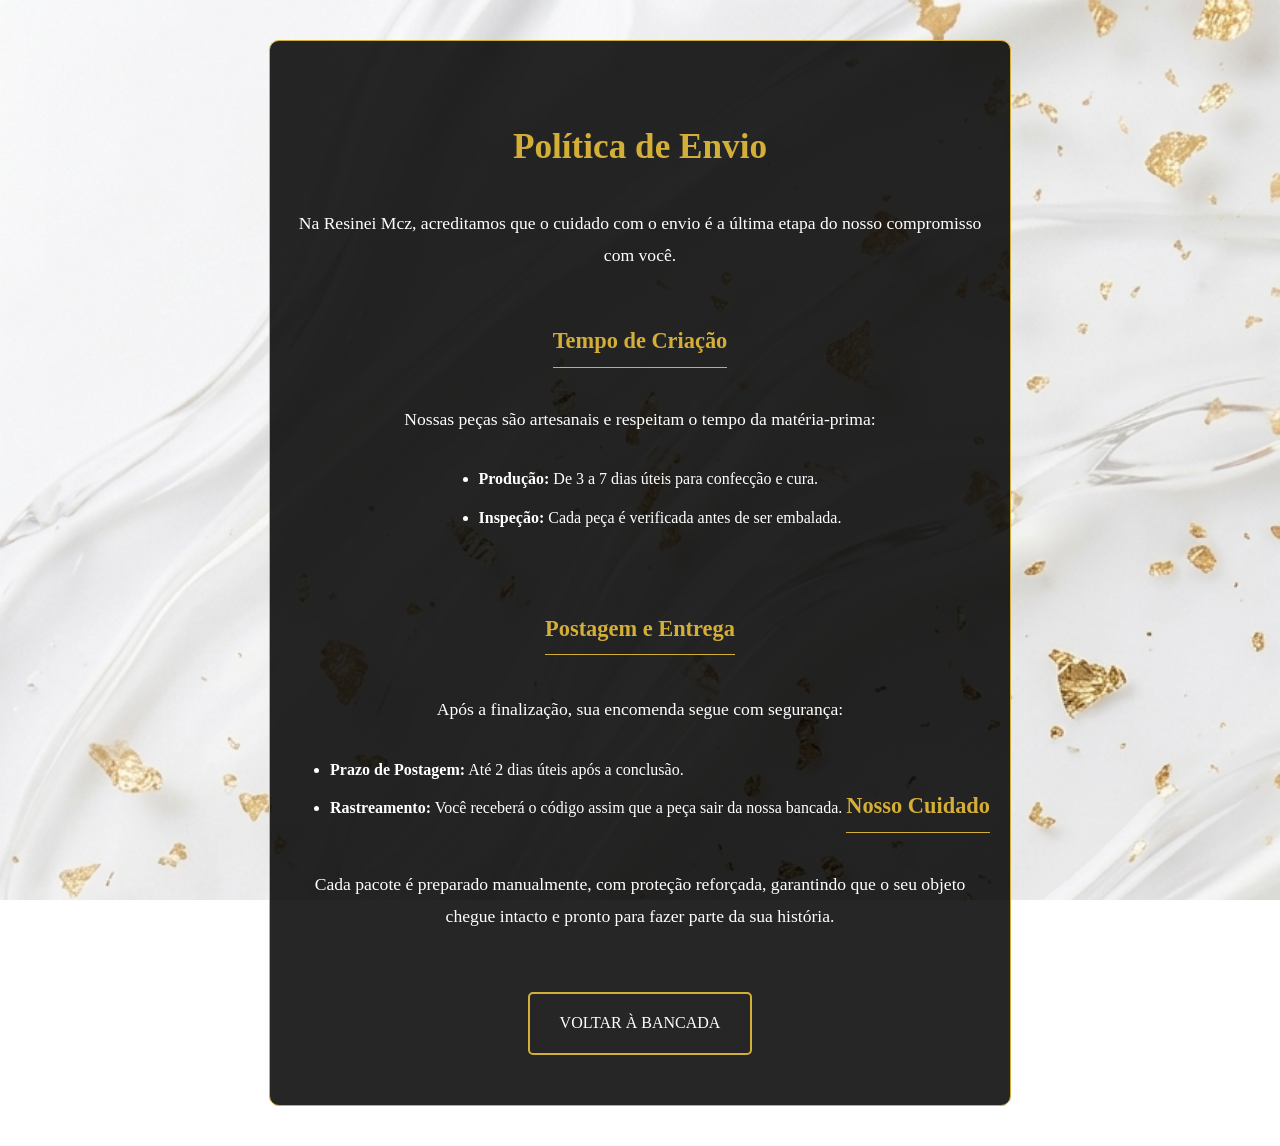
<file: politica-de-envio.html>
<!DOCTYPE html>
<html lang="pt-br">
<head>
  <meta charset="UTF-8">
  <meta name="viewport" content="width=device-width, initial-scale=1.0">
  <title>Política de Envio | Resinei Mcz</title>
  <style>
    body { 
        background-image: url('images/sr.png'); 
        background-size: cover; 
        background-attachment: fixed; 
        color: #fff; 
        font-family: 'Georgia', serif; 
        line-height: 1.8; 
        margin: 0;
        padding: 0;
    }
    .overlay { 
        background: rgba(0, 0, 0, 0.85); 
        padding: 50px 20px; 
        max-width: 700px; 
        margin: 40px auto; 
        text-align: center;
        border: 1px solid #d4af37;
        border-radius: 10px;
    }
    h1 { color: #d4af37; font-size: 2.2rem; margin-bottom: 30px; }
    h2 { color: #d4af37; margin-top: 30px; font-size: 1.4rem; border-bottom: 1px solid #d4af37; display: inline-block; padding-bottom: 5px; }
    p { margin-bottom: 20px; font-size: 1.1rem; }
    ul { text-align: left; display: inline-block; margin-top: 10px; }
    li { margin-bottom: 10px; }
    .btn-nav { 
        display: inline-block; 
        color: #fff; 
        text-decoration: none; 
        padding: 15px 30px; 
        border: 2px solid #d4af37; 
        margin-top: 40px; 
        border-radius: 5px; 
        transition: 0.3s; 
    }
    .btn-nav:hover { background: #d4af37; color: #000; }
  </style>
</head>
<body>
  <div class="overlay">
    <main>
      <h1>Política de Envio</h1>
      
      <p>Na Resinei Mcz, acreditamos que o cuidado com o envio é a última etapa do nosso compromisso com você.</p>

      <h2>Tempo de Criação</h2>
      <p>Nossas peças são artesanais e respeitam o tempo da matéria-prima:</p>
      <ul>
        <li><strong>Produção:</strong> De 3 a 7 dias úteis para confecção e cura.</li>
        <li><strong>Inspeção:</strong> Cada peça é verificada antes de ser embalada.</li>
      </ul>

      <p></p><h2>Postagem e Entrega</h2></p>
      <p>Após a finalização, sua encomenda segue com segurança:</p>
      <ul>
        <li><strong>Prazo de Postagem:</strong> Até 2 dias úteis após a conclusão.</li>
        <li><strong>Rastreamento:</strong> Você receberá o código assim que a peça sair da nossa bancada.</li>
      </ul>

      <h2>Nosso Cuidado</h2>
      <p>Cada pacote é preparado manualmente, com proteção reforçada, garantindo que o seu objeto chegue intacto e pronto para fazer parte da sua história.</p>

      <a href="index.html" class="btn-nav">VOLTAR À BANCADA</a>
    </main>
  </div>
</body>
</html>
</file>
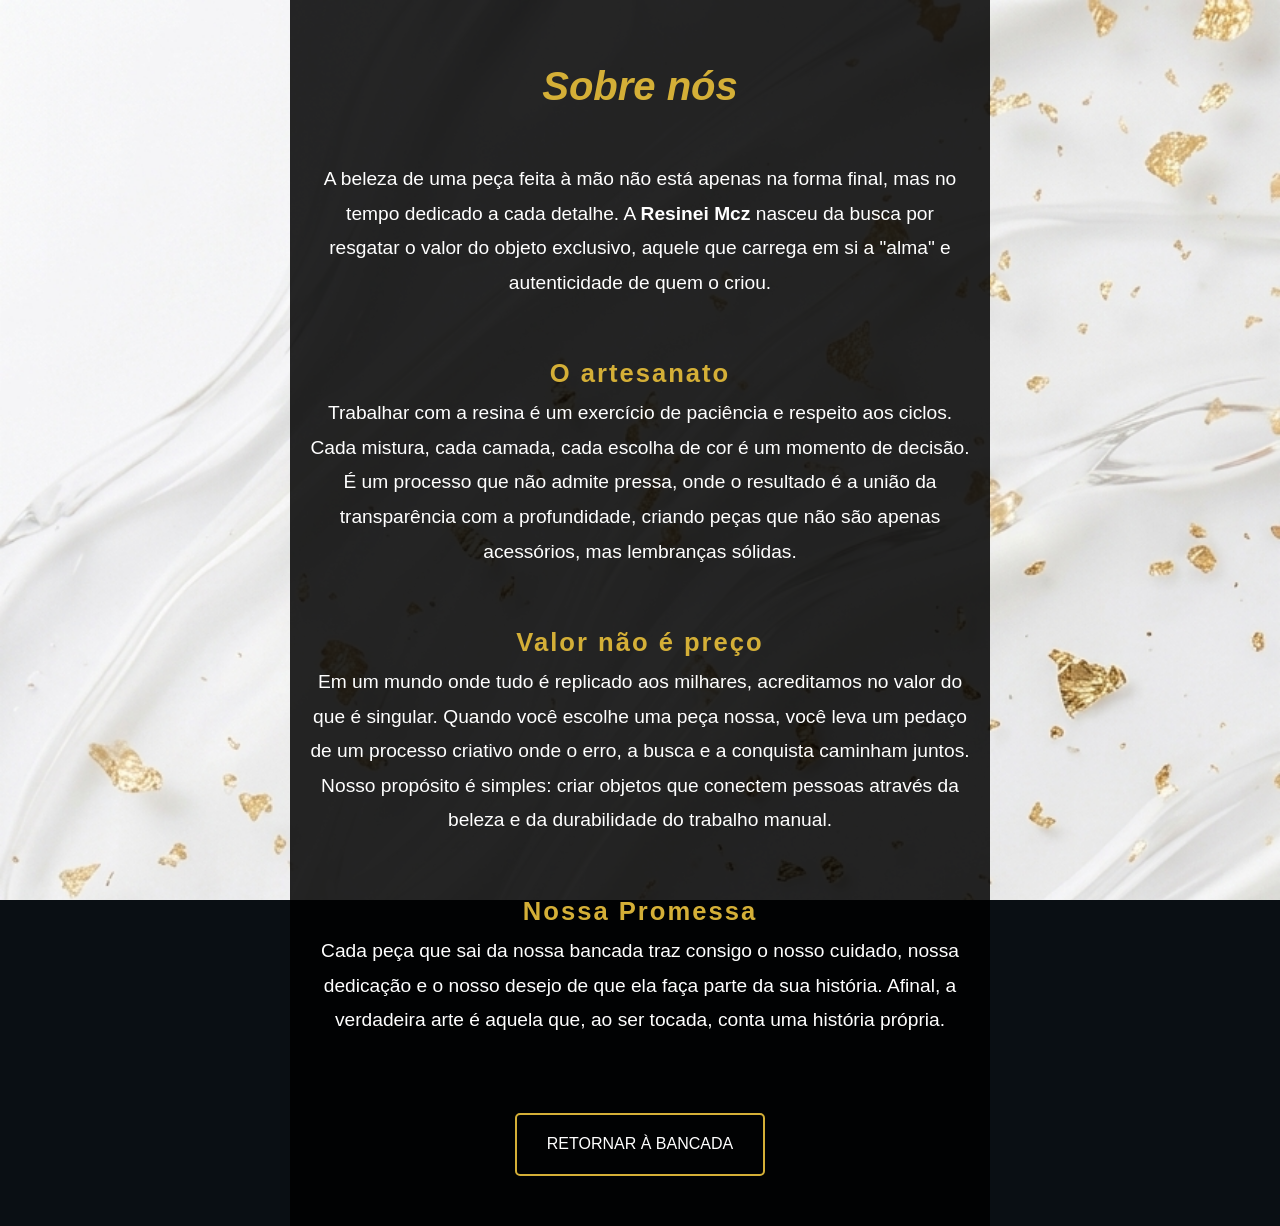
<file: sobre-nos.html>
<!DOCTYPE html>
<html lang="pt-br">
<head>
  <meta charset="UTF-8">
  <meta name="viewport" content="width=device-width, initial-scale=1.0">
  <link rel="stylesheet" href="style.css">
  <title>Nossa Essência | Resinei Mcz</title>
  <style>
    body { background-image: url('images/sr.png'); background-size: cover; background-attachment: fixed; color: #fff; font-family: 'Georgia', serif; line-height: 1.8; }
    .overlay { background: rgba(0, 0, 0, 0.85); padding: 50px 20px; max-width: 700px; margin: 0 auto; text-align: center; }
    h1 { color: #d4af37; font-size: 2.5rem; margin-bottom: 40px; font-style: italic; }
    h2 { color: #d4af37; margin-top: 50px; font-size: 1.6rem; letter-spacing: 2px; }
    p { margin-bottom: 25px; font-size: 1.2rem; }
    .btn-nav { display: inline-block; color: #fff; text-decoration: none; padding: 15px 30px; border: 2px solid #d4af37; margin-top: 50px; border-radius: 5px; transition: 0.3s; }
    .btn-nav:hover { background: #d4af37; color: #000; }
  </style>
</head>
<body>
  <div class="overlay">
    <main>
      <h1>Sobre nós</h1>
      
      <p>A beleza de uma peça feita à mão não está apenas na forma final, mas no tempo dedicado a cada detalhe. A <strong>Resinei Mcz</strong> nasceu da busca por resgatar o valor do objeto exclusivo, aquele que carrega em si a "alma" e autenticidade de quem o criou.</p>

      <h2>O artesanato</h2>
      <p>Trabalhar com a resina é um exercício de paciência e respeito aos ciclos. Cada mistura, cada camada, cada escolha de cor é um momento de decisão. É um processo que não admite pressa, onde o resultado é a união da transparência com a profundidade, criando peças que não são apenas acessórios, mas lembranças sólidas.</p>

      <h2>Valor não é preço</h2>
      <p>Em um mundo onde tudo é replicado aos milhares, acreditamos no valor do que é singular. Quando você escolhe uma peça nossa, você leva um pedaço de um processo criativo onde o erro, a busca e a conquista caminham juntos. Nosso propósito é simples: criar objetos que conectem pessoas através da beleza e da durabilidade do trabalho manual.</p>

      <h2>Nossa Promessa</h2>
      <p>Cada peça que sai da nossa bancada traz consigo o nosso cuidado, nossa dedicação e o nosso desejo de que ela faça parte da sua história. Afinal, a verdadeira arte é aquela que, ao ser tocada, conta uma história própria.</p>

      <a href="index.html" class="btn-nav">RETORNAR À BANCADA</a>
    </main>
  </div>
</body>
</html>
</file>
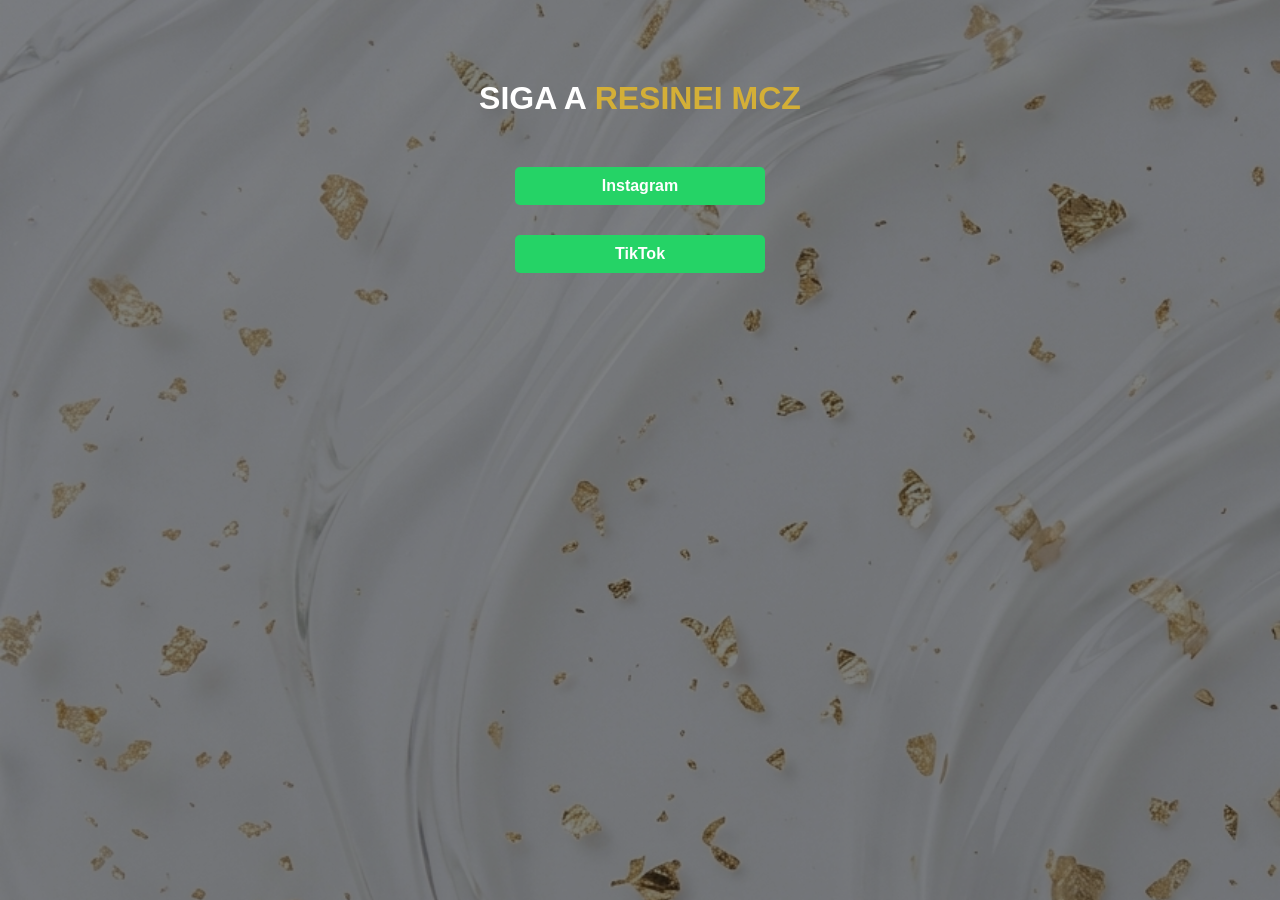
<file: social.html>
<!DOCTYPE html>
<html lang="pt-br">
<head>
  <meta charset="UTF-8">
  <meta name="viewport" content="width=device-width, initial-scale=1.0">
  
  <link rel="stylesheet" href="style.css">
  <title>Redes Sociais | Resinei Mcz</title>
  
  <style>
    body.fundo-marmorizado {
      background-image: url('images/sr.png'); /* Nome da sua imagem */
      background-size: cover;
      background-position: center;
      background-attachment: fixed;
      background-repeat: no-repeat;
    }

    .btn-social {
    display: block;
    width: 80%; /* Ocupa 80% da largura da tela */
    max-width: 300px;
    padding: 20px; /* Mais área de toque */
    margin: 10px auto;
    text-align: center;
    background-color: #25d366; /* Cor do Zap/Instagram */
    color: white;
    text-decoration: none;
    font-size: 18px;
    border-radius: 10px;
    font-weight: bold;
  }

  /* Uma camada escura para o texto continuar legível sobre o mármore */
    .overlay {
      background: rgba(10, 15, 20, 0.527); 
      min-height: 100vh;
      padding: 40px;
    }

    .btn-nav-site {
        display: inline-block;
        margin-top: 40px;
        padding: 20px 40px;
        background-color: rgba(212, 175, 55, 0.1); /* Fundo dourado suave */
        border: 2px solid #d4af37;
        color: #d4af37;
        font-size: 20px;
        font-weight: bold;
        text-decoration: none;
        border-radius: 10px;
        transition: 0.3s;
        text-transform: uppercase;
        letter-spacing: 1px;
    }

    .btn-nav-site:active {
        transform: scale(0.95); /* Efeito de "apertar" o botão no celular */
        background-color: #d4af37;
        color: #000;
    }

  </style>
</head>

<body class="fundo-marmorizado">
  <div class="overlay">
    <main class="content-main" style="margin-left: 0; text-align: center;">
      <h1 class="titulo">SIGA A <span>RESINEI MCZ</span></h1>
      
      <div style="margin-top: 40px; display: flex; flex-direction: column; gap: 20px; align-items: center;">
        <a href="https://www.instagram.com/resineimcz/" class="btn-comprar-zap" style="width: 250px;">Instagram</a>
        <a href="https://www.tiktok.com/@resineimcz" class="btn-comprar-zap" style="width: 250px;">TikTok</a>
      </div>

  </div>
</body>
</html>
</file>
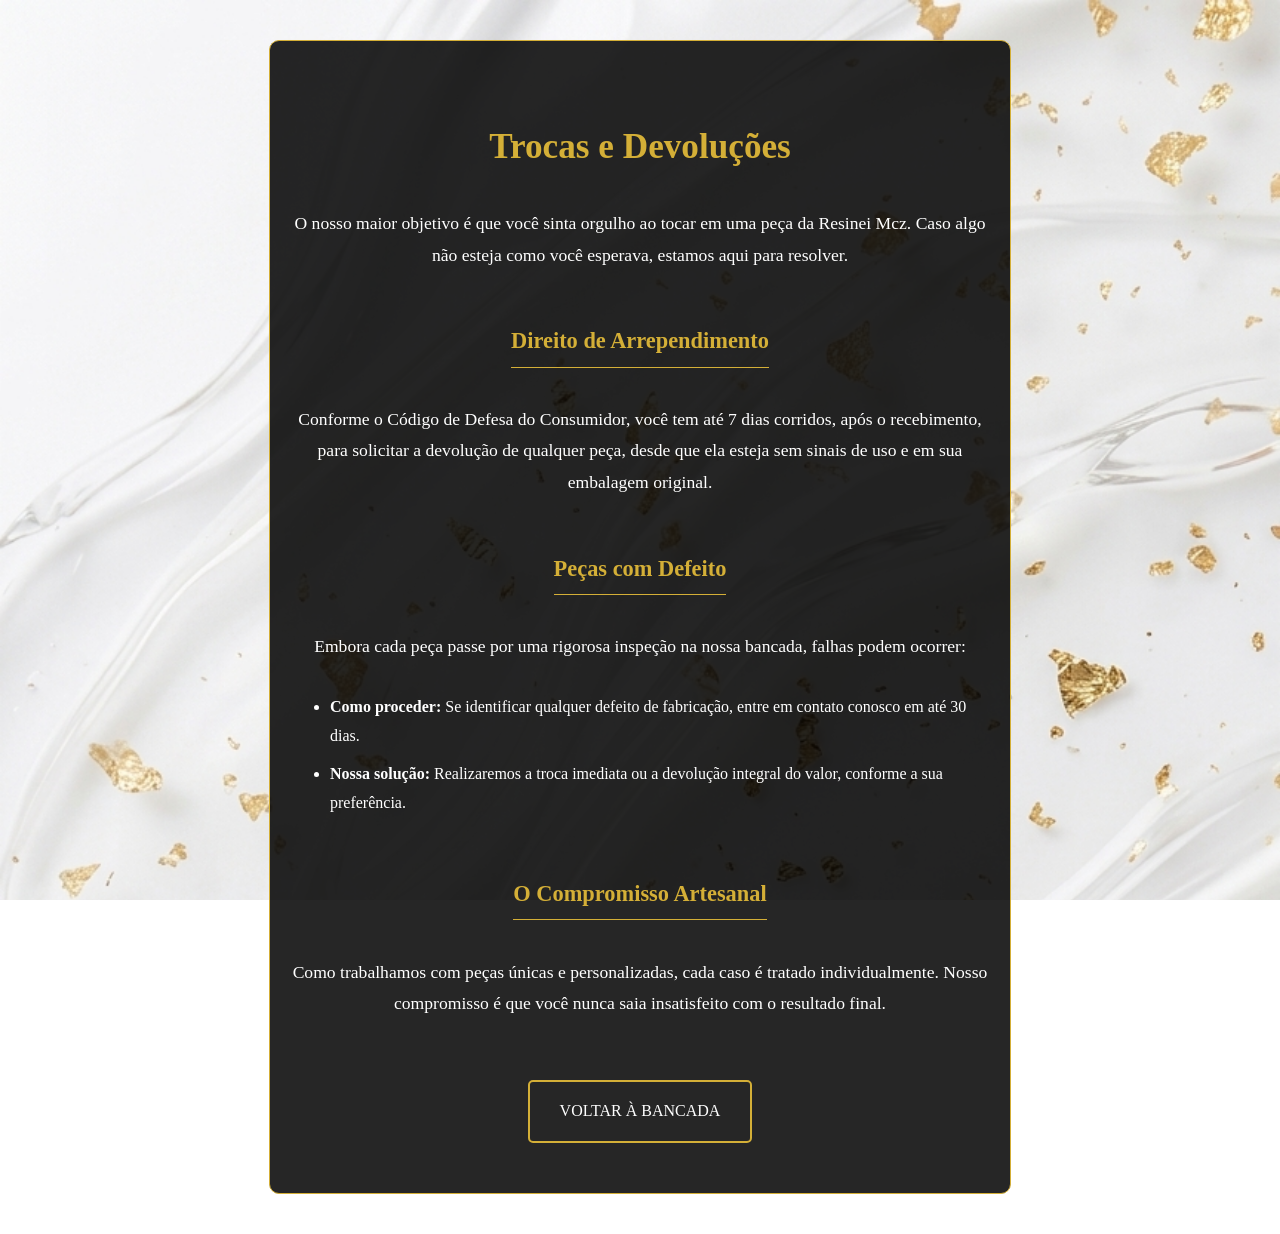
<file: trocas-e-devolucoes.html>
<!DOCTYPE html>
<html lang="pt-br">
<head>
  <meta charset="UTF-8">
  <meta name="viewport" content="width=device-width, initial-scale=1.0">
  <title>Trocas e Devoluções | Resinei Mcz</title>
  <style>
    body { 
        background-image: url('images/sr.png'); 
        background-size: cover; 
        background-attachment: fixed; 
        color: #fff; 
        font-family: 'Georgia', serif; 
        line-height: 1.8; 
        margin: 0;
        padding: 0;
    }
    .overlay { 
        background: rgba(0, 0, 0, 0.85); 
        padding: 50px 20px; 
        max-width: 700px; 
        margin: 40px auto; 
        text-align: center;
        border: 1px solid #d4af37;
        border-radius: 10px;
    }
    h1 { color: #d4af37; font-size: 2.2rem; margin-bottom: 30px; }
    h2 { color: #d4af37; margin-top: 30px; font-size: 1.4rem; border-bottom: 1px solid #d4af37; display: inline-block; padding-bottom: 5px; }
    p { margin-bottom: 20px; font-size: 1.1rem; }
    ul { text-align: left; display: inline-block; margin-top: 10px; }
    li { margin-bottom: 10px; }
    .btn-nav { 
        display: inline-block; 
        color: #fff; 
        text-decoration: none; 
        padding: 15px 30px; 
        border: 2px solid #d4af37; 
        margin-top: 40px; 
        border-radius: 5px; 
        transition: 0.3s; 
    }
    .btn-nav:hover { background: #d4af37; color: #000; }
  </style>
</head>
<body>
  <div class="overlay">
    <main>
      <h1>Trocas e Devoluções</h1>
      
      <p>O nosso maior objetivo é que você sinta orgulho ao tocar em uma peça da Resinei Mcz. Caso algo não esteja como você esperava, estamos aqui para resolver.</p>

      <h2>Direito de Arrependimento</h2>
      <p>Conforme o Código de Defesa do Consumidor, você tem até 7 dias corridos, após o recebimento, para solicitar a devolução de qualquer peça, desde que ela esteja sem sinais de uso e em sua embalagem original.</p>

      <h2>Peças com Defeito</h2>
      <p>Embora cada peça passe por uma rigorosa inspeção na nossa bancada, falhas podem ocorrer:</p>
      <ul>
        <li><strong>Como proceder:</strong> Se identificar qualquer defeito de fabricação, entre em contato conosco em até 30 dias.</li>
        <li><strong>Nossa solução:</strong> Realizaremos a troca imediata ou a devolução integral do valor, conforme a sua preferência.</li>
      </ul>

      <h2>O Compromisso Artesanal</h2>
      <p>Como trabalhamos com peças únicas e personalizadas, cada caso é tratado individualmente. Nosso compromisso é que você nunca saia insatisfeito com o resultado final.</p>

      <a href="index.html" class="btn-nav">VOLTAR À BANCADA</a>
    </main>
  </div>
</body>
</html>
</file>
<file: style.css>
/* ==========================================================================
   ESTILO GERAL E RESET
   ========================================================================== */
* {
    margin: 0;
    padding: 0;
    box-sizing: border-box;
    font-family: "Poppins", sans-serif;
}

html {
    scroll-behavior: smooth;
}

body {
    background-color: #0a0f14;
    color: #fff;
    min-height: 100vh;
}

/* ==========================================================================
   CONTAINER PRINCIPAL
   ========================================================================== */
.interface {
    max-width: 1400px;
    margin: 0 auto;
    padding: 0 4%;
}

.flex {
    display: flex;
    flex-wrap: wrap;
    justify-content: center;
    gap: 100px;
    padding: 10px 0;
}

/* ==========================================================================
   CABEÇALHO
   ========================================================================== */
header {
    padding: 20px 4%;
    background: rgba(0, 0, 0, 0.2);
}

header .interface {
    display: flex;
    align-items: center;
    justify-content: space-between;
}

.logo img {
    border-radius: 50%;
}

.menu-desktop ul {
    list-style: none;
    display: flex;
    gap: 150px;
}

.menu-desktop a {
    color: #ccc;
    text-decoration: none;
}

.btn-perfil button {
    background-color: #d4af37;
    color: #000;
    padding: 10px 25px;
    border: none;
    border-radius: 5px;
    font-weight: bold;
    cursor: pointer;
}

/* ==========================================================================
   SEÇÕES E PRODUTOS (HOME)
   ========================================================================== */
.secao-produtos, 
.secao-sobre, 
.secao-diferenciais {
    padding: 40px 0;
}

.titulo {
    text-align: center;
    margin-bottom: 20px;
}

.titulo span {
    color: #d4af37;
}

.item-produto-box {
    display: flex;
    flex-direction: column;
    justify-content: center;
    align-items: center;
    text-align: center;
    flex: 1 1 200px;
    max-width: 250px;
    height: 200px;
    margin-top: 10px;
    border-radius: 30px;
    background-color: rgba(255, 255, 255, 0.03);
    border: 1px solid rgba(212, 175, 55, 0.3);
    text-decoration: none;
    color: #fff;
    transition: 0.4s ease;
}

.item-produto-box:hover {
    transform: scale(1.05);
    background-color: rgba(212, 175, 55, 0.1);
    border-color: #d4af37;
}

/* ==========================================================================
   GRID DE PRODUTOS (PÁGINAS INTERNAS)
   ========================================================================== */
.grid-produtos {
    display: grid;
    grid-template-columns: repeat(auto-fill, minmax(280px, 1fr));
    gap: 30px;
    margin-top: 40px;
    padding: 20px;
}

.card-produto {
    background-color: rgba(255, 255, 255, 0.03);
    border: 1px solid rgba(212, 175, 55, 0.3);
    border-radius: 20px;
    padding: 20px;
    text-align: center;
    transition: 0.4s ease;
}

.card-produto img {
    width: 100%;
    height: 250px;
    object-fit: cover;
    border-radius: 15px;
    margin-bottom: 15px;
}

/* ==========================================================================
   RODAPÉ
   ========================================================================== */
.footer {
    background-color: #665234;
    padding: 40px 20px;
    margin-top: 50px;
    text-align: center;
}

.footer-container {
    display: grid;
    grid-template-columns: repeat(auto-fit, minmax(200px, 1fr));
    gap: 40px;
    max-width: 1200px;
    margin: 0 auto;
}

.footer-column h3 {
    margin-bottom: 15px;
    color: #ff9900;
}

.footer-column a, 
.info-text {
    color: #0086dfe1;
    text-decoration: none;
    font-weight: bold;
}

/* ==========================================================================
   SIDEBAR E RESPONSIVIDADE
   ========================================================================== */
.sidebar {
    width: 250px;
    height: 100vh;
    position: fixed;
    left: 0;
    top: 0;
    background: #0d131a;
    border-right: 1px solid #d4af37;
    padding: 20px;
}

.sidebar ul li a {
    color: #ffffff !important;
    text-decoration: none !important;
    font-weight: 600;
    transition: 0.3s;
}

.sidebar ul li a:hover {
    color: #ff9900 !important; /* A cor dourada da sua marca */
}

.content-main {
    margin-left: 250px;
    padding: 40px;
}

/* ==========================================================================
   BOTÕES E UTILITÁRIOS
   ========================================================================== */
.btn-comprar-zap {
    display: inline-block;
    background-color: #25d366;
    color: white;
    padding: 10px 20px;
    border-radius: 5px;
    text-decoration: none;
    margin-top: 10px;
    font-weight: bold;
}

.btn-icon img {
    width: 35px;
    height: 35px;
    margin: 5px;
}

/* Remove os pontos das listas no rodapé */
.footer-column ul {
    list-style: none; /* Isso remove os pontos */
    padding: 0;
    text-align: center; /* Centraliza os links */
}

/* Ajusta os links para ficarem bem espaçados */
.footer-column ul li {
    margin-bottom: 10px; /* Espaço entre cada link */
}

.footer-column ul li a {
    display: block; /* Faz o link ocupar a linha toda, facilitando o clique */
    text-decoration: none;
    color: #0086dfe1;
    font-weight: bold;
}

/* Esconde o botão mobile no desktop */
/* 1. Esconde o botão em telas grandes (desktop) */
.btn-mobile-apenas button{
    background-color: #d4af37;
    color: #000;
    padding: 10px 25px;
    border: none;
    border-radius: 5px;
    font-weight: bold;
    cursor: pointer;
}


/* ==========================================================================
   BLOCO ÚNICO DE RESPONSIVIDADE (SUBSTITUA TODOS OS ANTIGOS POR ESTE)
   ========================================================================== */
@media (max-width: 768px) {
    /* 1. Ajustes Gerais */
    body { width: 100% !important; margin: 0 !important; padding: 0 !important; overflow-x: hidden; }

    /* 2. Cabeçalho */
    header .interface { flex-direction: column; text-align: center; gap: 15px; }
    .logo img { max-width: 100px !important; }
    .menu-desktop ul { gap: 20px !important; }

    /* 3. Topo */
    .secao-topo .flex { gap: 20px !important; }
    .img-topo { flex: 1 1 45% !important; max-width: 45% !important; }
    .img-topo img, .img-topo video { max-width: 100% !important; height: auto !important; }

    /* 4. Menu Lateral (Sidebar) e Links */
    .sidebar {
        position: relative !important;
        width: 100% !important;
        height: auto !important;
        background: #0d131a;
        padding: 15px 0 !important;
        display: flex !important;
        flex-direction: column !important;
        align-items: center;
    }
    .sidebar ul {
        display: flex !important;
        flex-direction: row !important;
        flex-wrap: wrap !important;
        justify-content: center !important;
        gap: 15px !important;
        padding: 0 !important;
        list-style: none !important; /* Remove bolinhas */
    }
    .sidebar ul li a {
        color: #ffffff !important; /* Remove cor roxa */
        text-decoration: none !important;
        font-size: 14px;
        font-weight: bold;
    }

    /* 5. Conteúdo Principal e Produtos */
    .content-main { margin-left: 0 !important; padding: 10px !important; }
    .secao-produtos .flex { display: grid !important; grid-template-columns: 1fr 1fr !important; gap: 10px !important; }
    .item-produto-box { max-width: 100% !important; height: 150px !important; }

    /* 6. Diferenciais */
    .secao-diferenciais .flex { gap: 30px !important; }
    .item-dif { flex: 1 1 100% !important; text-align: center; padding: 10px !important; }
    .item-dif i { font-size: 30px !important; }
    .item-dif h3 { font-size: 16px !important; }
    .item-dif p { font-size: 14px !important; }

    /* 7. Botões Mobile */
    .btn-mobile-apenas { display: block !important; justify-content: center; margin-top: 15px; width: 100%; }
    .btn-desktop-apenas { display: none !important; }
}

/* FORÇA O LAYOUT DO PC COMO ERA ANTES */
@media (min-width: 769px) {
    /* Seleciona o botão dentro da div do texto */
    .btn-desktop-apenas button {
        background-color: #d4af37 !important; /* A cor dourada que você usa */
        color: #000 !important;              /* A cor do texto preta */
        padding: 10px 25px !important;
        border: none !important;
        border-radius: 5px !important;
        font-weight: bold !important;
        cursor: pointer !important;
    }

    .txt-topo {
        text-align: left !important; /* Alinhamento original */
        max-width: 450px !important; /* Tamanho original da caixa de texto */
    }

    /* Garante que o botão original do PC apareça */
    .btn-perfil {
        display: block !important; 
    }

    /* Garante que o botão exclusivo do mobile SUMA no PC */
    .btn-mobile-apenas {
        display: none !important;
    }

    /* Restaura o tamanho dos ícones e textos dos boxes de criação no PC */
    .item-dif i {
        font-size: 40px !important; /* Tamanho original maior */
    }
    .item-dif h3 {
        font-size: 20px !important; /* Tamanho original da fonte */
    }

    .item-produto-box i { font-size: 40px !important; }
    .secao-sobre p { font-size: 18px !important; }
}

@media (min-width: 769px) {
    /* --- CORREÇÃO DO CHAVEIRO --- */
    .icone-chaveiro {
        display: flex !important;
        justify-content: center;
        align-items: center;
        position: relative;
    }
    .icone-chaveiro i {
        /* Faz os dois ícones se sobreporem ou ficarem próximos */
        margin: -5px !important; 
    }

    /* --- ANIMAÇÕES PERSONALIZADAS --- */
    
    /* 1. CHAVEIRO: Efeito "chacoalhado de chaves" */
    @keyframes chacoalhar {
        0%, 100% { transform: rotate(-10deg); }
        50% { transform: rotate(10deg); }
    }
    .item-produto-box:nth-child(1):hover .icone-chaveiro {
        animation: chacoalhar 0.4s ease-in-out infinite;
    }

    /* 2. CANETAS: Movimento em S (Boomerang com Zoom) */
    @keyframes boomerang {
        0% { transform: scale(1) translateX(0); }
        50% { transform: scale(1.3) translateX(15px); }
        100% { transform: scale(1) translateX(0); }
    }
    .item-produto-box:nth-child(2):hover i {
        animation: boomerang 2.5s ease-in-out infinite;
    }

    /* 3. PORTA COPOS: Giro contínuo no eixo */
    @keyframes giro-eixo {
        from { transform: rotate(0deg); }
        to { transform: rotate(360deg); }
    }
    .item-produto-box:nth-child(3):hover i {
        animation: giro-eixo 3s linear infinite;
    }

    /* 4. MARCA PÁGINAS: Surgindo de cima (Fade in + Drop down) */
    @keyframes surgindo-queda {
        0% { opacity: 0; transform: translateY(-40px); }
        100% { opacity: 1; transform: translateY(0); }
    }
    .item-produto-box:nth-child(4):hover i {
        animation: surgindo-queda 1.2s ease-out forwards;
    }
}



.footer-column a h3:hover {
    filter: brightness(1.2); /* Dá um efeito visual de que é clicável */
    text-decoration: none;
}

/* Esconde os itens além do limite */
.card-produto.oculto {
    display: none;
}

/* O estilo do botão */
.btn-carregar-mais {
    display: block;
    margin: 30px auto;
    padding: 12px 25px;
    background-color: #ff9900;
    color: #fff;
    border: none;
    border-radius: 5px;
    cursor: pointer;
    font-weight: bold;
}
</file>
